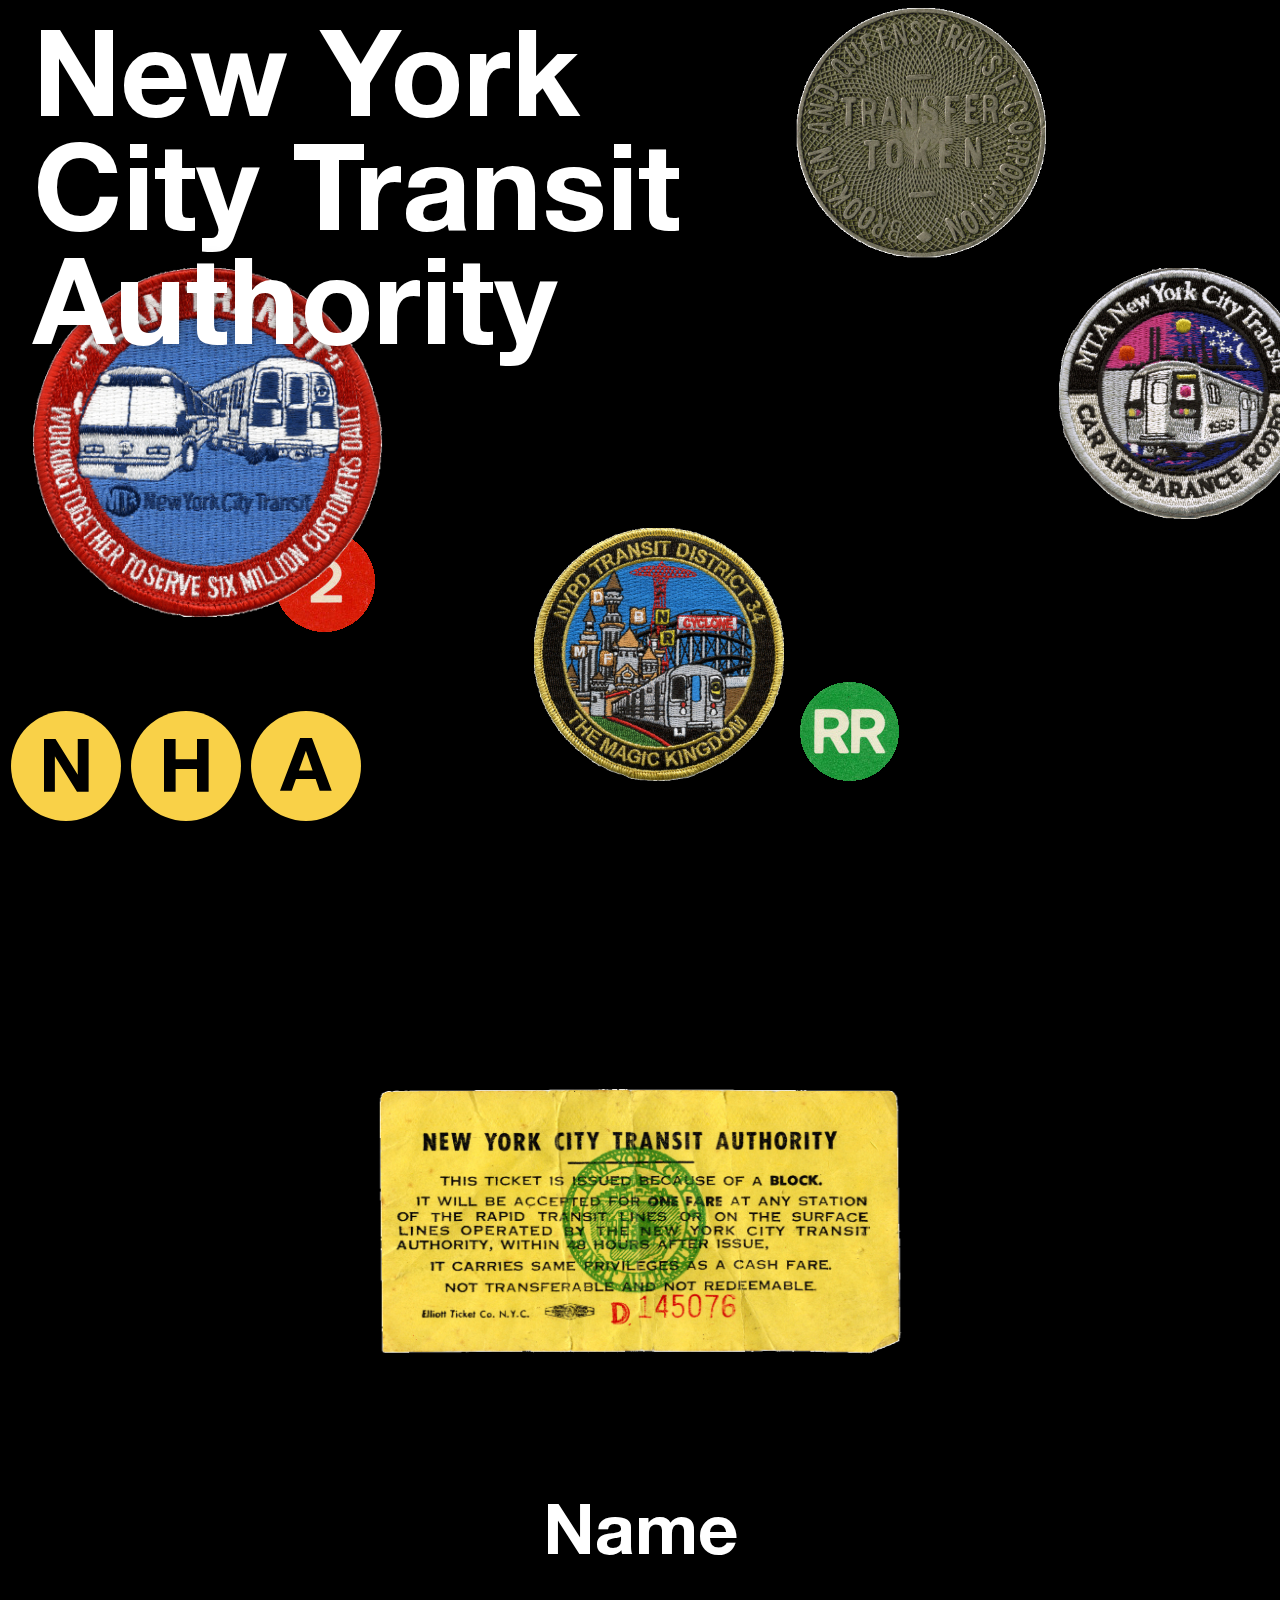
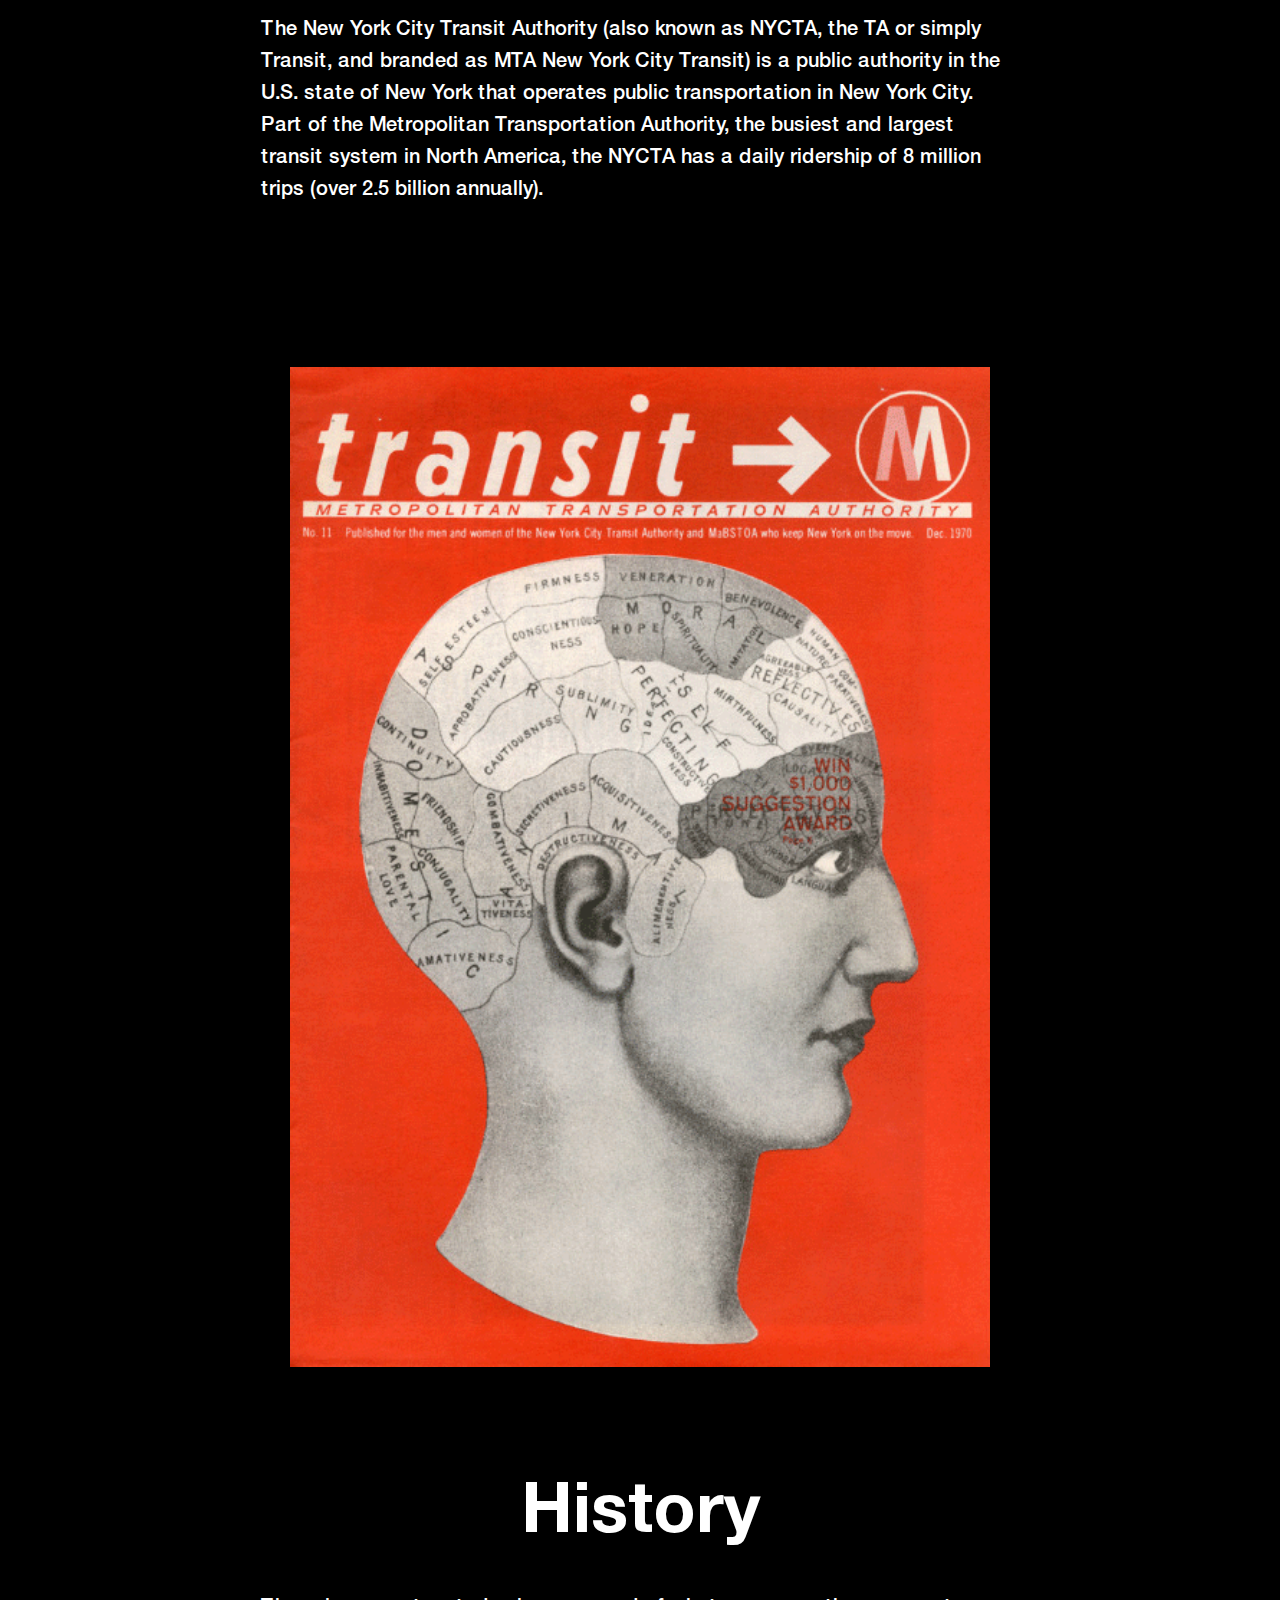
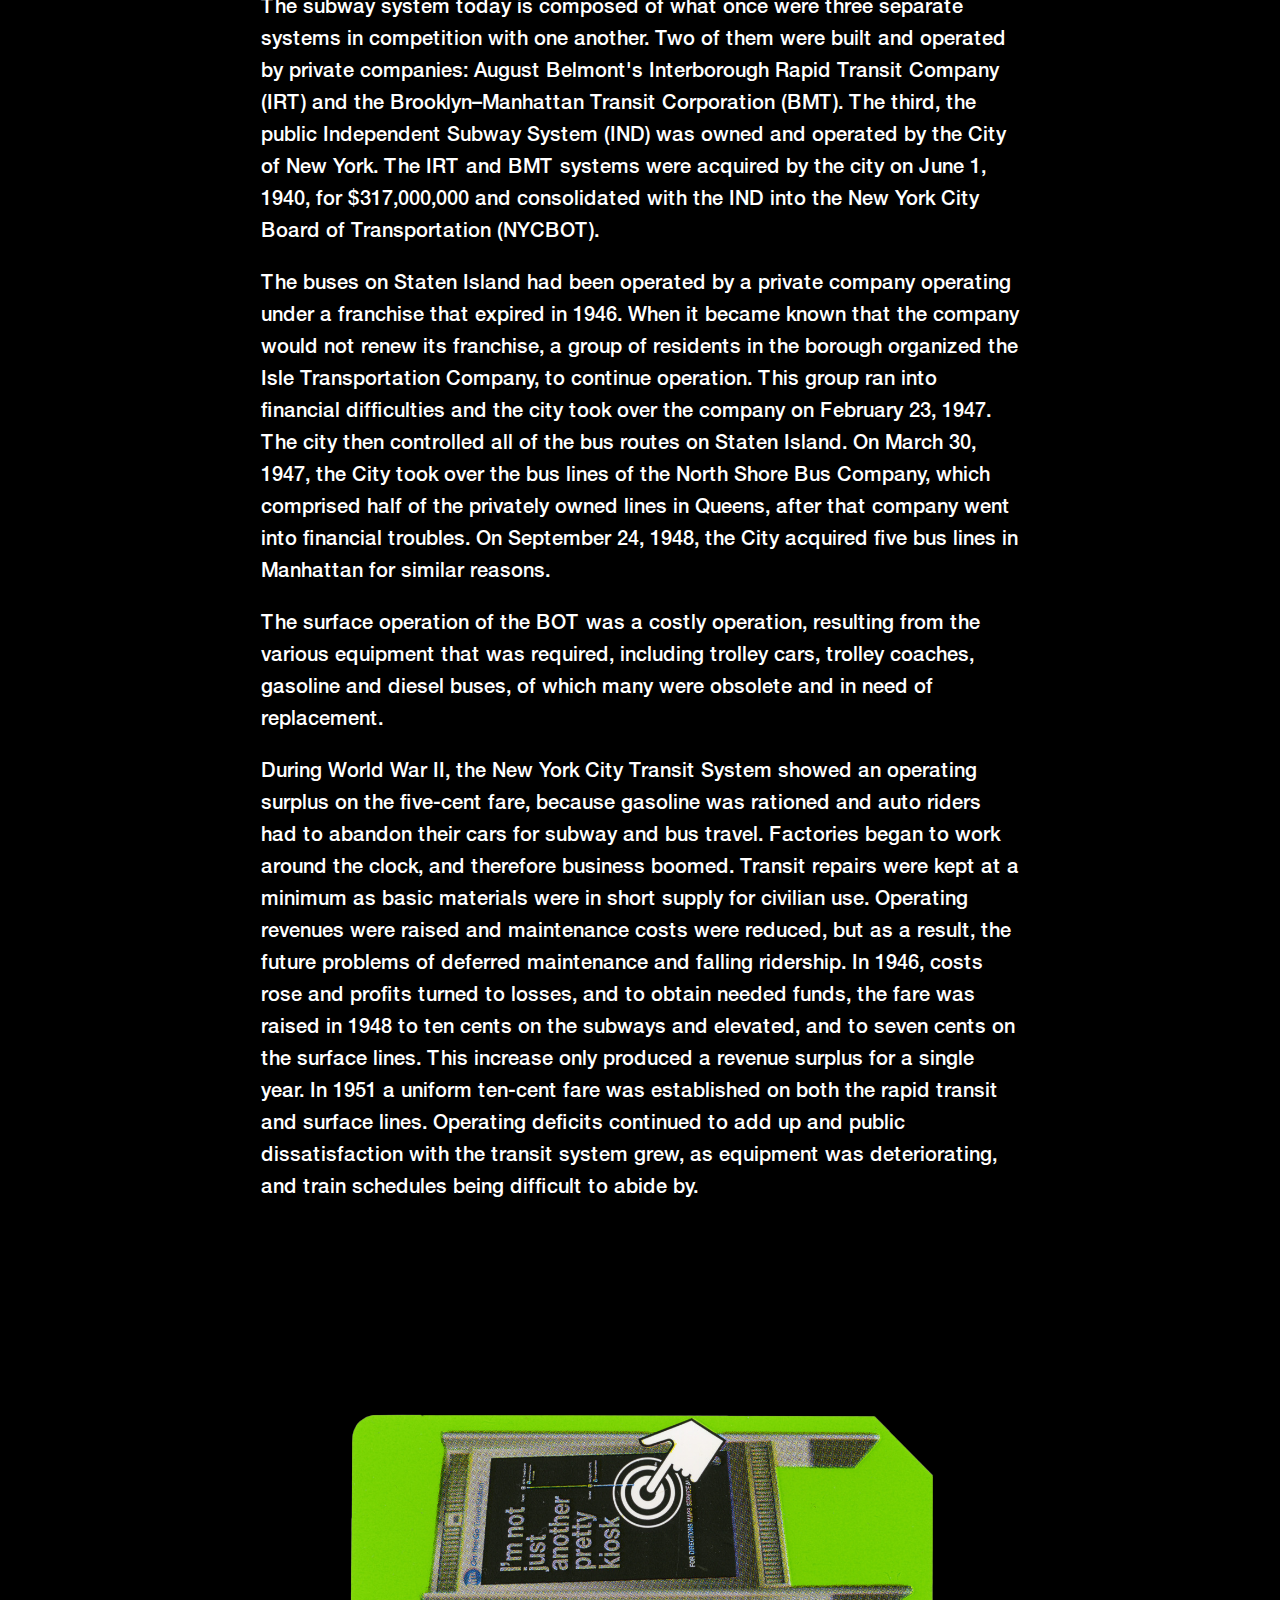
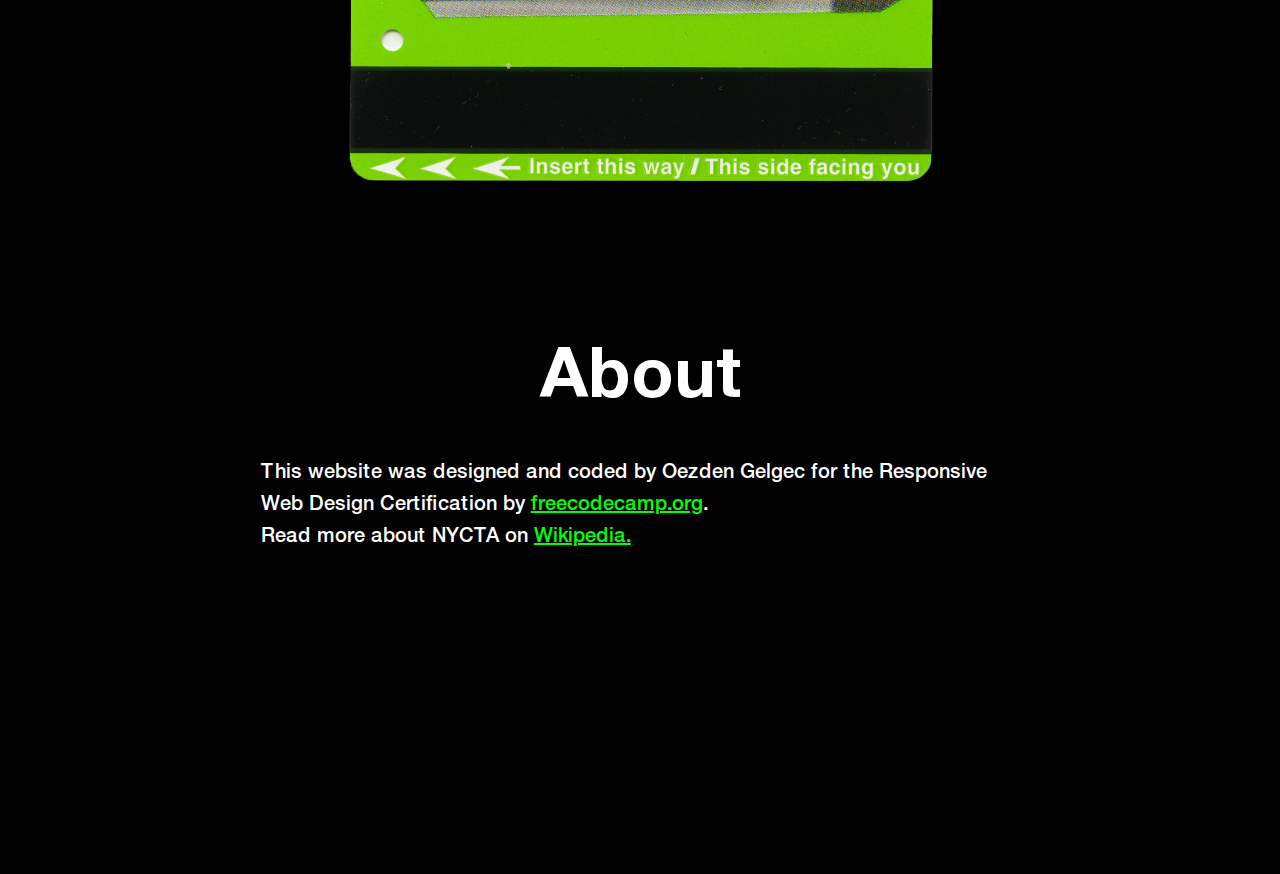
<file: index.html>
<!DOCTYPE html><html>	<head>	<title id="title">Tribute Page</title>			<link rel="stylesheet" href="css/main.css">	</head>	<body>		<script src='https://cdn.freecodecamp.org/testable-projects-fcc/v1/bundle.js'></script>		<!-- Start splashscreen -->		<main id="main">			<div class="container" >			 	<div class="item-header"><h1>New York City Transit Authority</h1></div>				<div class="item-red-badge"><img src="img/badge-1.png" alt="badge-1" style="width: 350px; margin-left: 10%;" class="item-red-badge-animation"></div>				<div class="item-grey-badge"><img src="img/badge-2.png" alt="badge-2" style="width: 250px; display: block" class="item-grey-badge-animation"></div>				<div class="item-yellow-badge"><img src="img/badge-3.png" alt="badge-3" style="width: 250px;" class="item-yellow-badge-animation"></div>				<div class="item-token-1"><img src="img/token-1.png" style="width: 250px;" class="item-token-1-animation"></div>				<div class="item-metro-1"><img src="img/metrostation-1.png" class="item-metro-1-animation"></div>				<div class="item-metro-2"><img src="img/metrostation-2.png" class="item-metro-2-animation"></div>				<nav>					<a href="#name" ><img class="nav-item" src="assets/nav-name.svg"></a>					<a href="#history"><img class="nav-item"src="assets/nav-history.svg"></a>					<a href="#about"><img class="nav-item"src="assets/nav-about.svg"></a>				</nav>			</div>							<!-- End splashscreen -->			<!-- Start text -->			<div id="img-div">				<img id="image" src="img/ticket-1.png" alt="metrocard-1"><div id="img-caption">Ticket</div>			</div>			<div class="div-text">				<h2 id="name">Name</h2>				<p style="padding-bottom: 50px;">The New York City Transit Authority (also known as NYCTA, the TA or simply Transit, and branded as MTA New York City Transit) is a public authority in the U.S. state of New York that operates public transportation in New York City. Part of the Metropolitan Transportation Authority, the busiest and largest transit system in North America, the NYCTA has a daily ridership of 8 million trips (over 2.5 billion annually).</p>			</div>			<div class="div-image">				<img class="image-resp" src="img/magazine-1.png" alt="magazine-1">			</div>			<div class="div-text">				<h2 id="history">History</h2>				<p >The subway system today is composed of what once were three separate systems in competition with one another. Two of them were built and operated by private companies: August Belmont's Interborough Rapid Transit Company (IRT) and the Brooklyn–Manhattan Transit Corporation (BMT). The third, the public Independent Subway System (IND) was owned and operated by the City of New York. The IRT and BMT systems were acquired by the city on June 1, 1940, for $317,000,000 and consolidated with the IND into the New York City Board of Transportation (NYCBOT).</p>				<p>The buses on Staten Island had been operated by a private company operating under a franchise that expired in 1946. When it became known that the company would not renew its franchise, a group of residents in the borough organized the Isle Transportation Company, to continue operation. This group ran into financial difficulties and the city took over the company on February 23, 1947. The city then controlled all of the bus routes on Staten Island. On March 30, 1947, the City took over the bus lines of the North Shore Bus Company, which comprised half of the privately owned lines in Queens, after that company went into financial troubles. On September 24, 1948, the City acquired five bus lines in Manhattan for similar reasons.</p>				<p>The surface operation of the BOT was a costly operation, resulting from the various equipment that was required, including trolley cars, trolley coaches, gasoline and diesel buses, of which many were obsolete and in need of replacement.</p>				<p style="padding-bottom: 50px;">During World War II, the New York City Transit System showed an operating surplus on the five-cent fare, because gasoline was rationed and auto riders had to abandon their cars for subway and bus travel. Factories began to work around the clock, and therefore business boomed. Transit repairs were kept at a minimum as basic materials were in short supply for civilian use. Operating revenues were raised and maintenance costs were reduced, but as a result, the future problems of deferred maintenance and falling ridership. In 1946, costs rose and profits turned to losses, and to obtain needed funds, the fare was raised in 1948 to ten cents on the subways and elevated, and to seven cents on the surface lines. This increase only produced a revenue surplus for a single year. In 1951 a uniform ten-cent fare was established on both the rapid transit and surface lines. Operating deficits continued to add up and public dissatisfaction with the transit system grew, as equipment was deteriorating, and train schedules being difficult to abide by.</p>			</div>			<div class="div-image">				<img class="image-resp" src="img/metrocard-2.png" alt="metrocard-2">			</div>			<div id="tribute-info" class="div-text">				<h2 id="about">About</h2>				<p style="padding-bottom: 300px;">This website was designed and coded by Oezden Gelgec for the Responsive Web Design Certification by <a id="tribute-link-2" href="https://www.freecodecamp.org/" target="_blank">freecodecamp.org</a>.			 	<br>				Read more about NYCTA on <a id="tribute-link" href="https://en.wikipedia.org/wiki/New_York_City_Transit_Authority" target="_blank">Wikipedia.</a>				</p>			</div>			<!-- End text -->		</main>	</body>	</html>
</file>
<file: css/main.css>
@font-face {
    font-family: 'Helvetica Neue LT Std';
    src: url('../fonts/HelveticaNeueLTStd-Roman.woff2') format('woff2'),
        url('../fonts/HelveticaNeueLTStd-Roman.woff') format('woff');
    font-weight: normal;
    font-style: normal;
}

@font-face {
    font-family: 'Helvetica Neue LT Std';
    src: url('../fonts/HelveticaNeueLTStd-Bd.woff2') format('woff2'),
        url('../fonts/HelveticaNeueLTStd-Bd.woff') format('woff');
    font-weight: bold;
    font-style: normal;
}

@font-face {
    font-family: 'Helvetica Neue LT Std';
    src: url('../fonts/HelveticaNeueLTStd-Md.woff2') format('woff2'),
        url('../fonts/HelveticaNeueLTStd-Md.woff') format('woff');
    font-weight: 500;
    font-style: normal;
}


#title {
}

#main{
}

#img-div {
  text-align: center;
}

#image {
width: 100%;
height: auto;
max-width: 625px;
margin-left: auto;
margin-right: auto;
display: block;
}


/* for codecamp
#image {
width: 100%;
height: auto;
max-width: 625px;
margin-left: auto;
margin-right: auto;
display: block;
}

my version:;
#image {
  width: 100%;
  max-width: 900px;
  height: auto;
  display: center;
  padding-top: 90px;
  padding-bottom: 50px;
}
*/

#img-caption{
}

#tribute-info{   
}

#tribute-link{
  text-decoration: underline;
  color: #00FF00;
}

#tribute-link-2{
  text-decoration: underline;
  color: #00FF00;
}

/*end code for freecodecamp*/


body{
  background-color: black; 
  overflow-x: hidden;
}

h1{
  font-family: Helvetica Neue LT Std, Helvetica;
  color: white;
  margin-left: 25px;
  margin-top: 25px;
  font-style: normal;
  font-weight: bold;
  font-size: 120px;
  line-height: 95%;
  text-shadow: rgb(0,0,0,0.5) 1px 0 15px;

}

h2{
  font-family: Helvetica Neue LT Std, Helvetica;
  color: white;
  height: 56px;
  font-style: normal;
  font-weight: bold;
  font-size: 70px;
  line-height: 110%;
  text-align: center;
}

p{
  font-family: Helvetica Neue LT Std, Helvetica;
  color: white;
  font-style: normal;
  font-weight: 500;
  font-size: 20px;
  line-height: 160%;
}

.div-text {
  display: center;
  text-align: left;
  
}

.div-image{
  display: center;
  text-align: center;
}

.image-resp{
  width: 100%;
  max-width: 700px;
  height: auto;
  display: center;
  padding-top: 90px;
  padding-bottom: 50px;
}




/* start navigation */

nav{
  position: fixed;
  margin-top: calc(100vh - 200px);
  max-width: 400px;
  min-width: 400px;
}

.nav-item{
  margin: 3px 3px 3px 3px;
  transition: 0.25s ease-in all;
}

.nav-item:hover { 
  transform: scale(1.05);
}

/* end navigation */


/* start splashscreen */

.container{
  margin-top: 0px;
  width: 100%;
  height: 1000px;
  display: grid;
  grid-template-columns: 20% 20% 20% 20% 20%;
  grid-template-rows: 25% 25% 25% 25%;
  grid-gap: 10px;
  grid-template-areas: 
  "header header header header header"
  "content content content content content"
  "content content content content content"
  "content content content content content"
  "content content content content content"

}

.item-header{
  grid-area: 1/1/2/4;
}  

.item-red-badge{
  grid-area: 2/1/3/2;
  z-index: -1;
}

.item-red-badge-animation{
  animation-name: infinite-spinning;
  animation-duration: 60s;
  animation-iteration-count: infinite;
  animation-timing-function: linear;
  transform-origin: center;
}

.item-grey-badge{
  grid-area: 2/5/3/6;
}

.item-grey-badge-animation{
  animation-name: infinite-spinning;
  animation-duration: 90s;
  animation-iteration-count: infinite;
  animation-timing-function: linear;
  transform-origin: center;
}

.item-yellow-badge{
  grid-area: 3/3/5/6;
  z-index: -3;  
}

.item-yellow-badge-animation{
  animation-name: infinite-spinning;
  animation-duration: 45s;
  animation-iteration-count: infinite;
  animation-timing-function: linear;
  transform-origin: center;
}

.item-token-1{
  grid-area: 1/4/2/5;
}

.item-token-1-animation{
  animation-name: infinite-spinning;
  animation-duration: 80s;
  animation-iteration-count: infinite;
  animation-timing-function: ease;
  transform-origin: center;        
}

@keyframes infinite-spinning {
  from {
  transform: rotate(0deg);
    }
  to {
  transform: rotate(360deg);
    }
  }

.item-metro-1{
  grid-area: 3/2/4/5;  
}

.item-metro-1-animation{
transform-origin: 200% center; 
position:relative; 
animation: rotate-metro-one 30s linear infinite; 
z-index: -2;
}

item-metro-1-animation:before { 
content:''; 
position: absolute; 
animation: rotate-metro-one 30s linear reverse infinite; 
}

@keyframes rotate-metro-one { 
  100% { 
  transform:rotate(360deg); 
  } 
}

.item-metro-2{
  grid-area:3/4/5/6;  
}

.item-metro-2-animation { 
margin-top: 150px;
transform-origin: 200% center; 
position:relative; 
animation: rotate-metro-two 50s linear infinite; 
}

item-metro-2-animation:before { 
content:''; 
position: absolute; 
animation: rotate-metro-two 50s linear reverse infinite; 
}

@keyframes rotate-metro-two { 
  100% { 
  transform:rotate(-360deg); 
  } 
}


/* end splashscreen */

/* start responsive */

@media screen and (min-width: 300px) and (max-width: 800px) { 
  .div-text {
    margin-left: 5%;
    margin-right: 5%;
    font-size: 20px;
    } 
  h1{
  font-size: 80px;
  }
  } 

@media screen and (min-width: 801px) and (max-width: 1400px) { 
  .div-text {
    margin-left: 20%;
    margin-right: 20%;
    } 
  }

@media screen and (min-width: 1401px) { 
  .div-text {
    margin-left: 30%;
    margin-right: 30%;
    } 
  }

/* end responsive */
</file>
